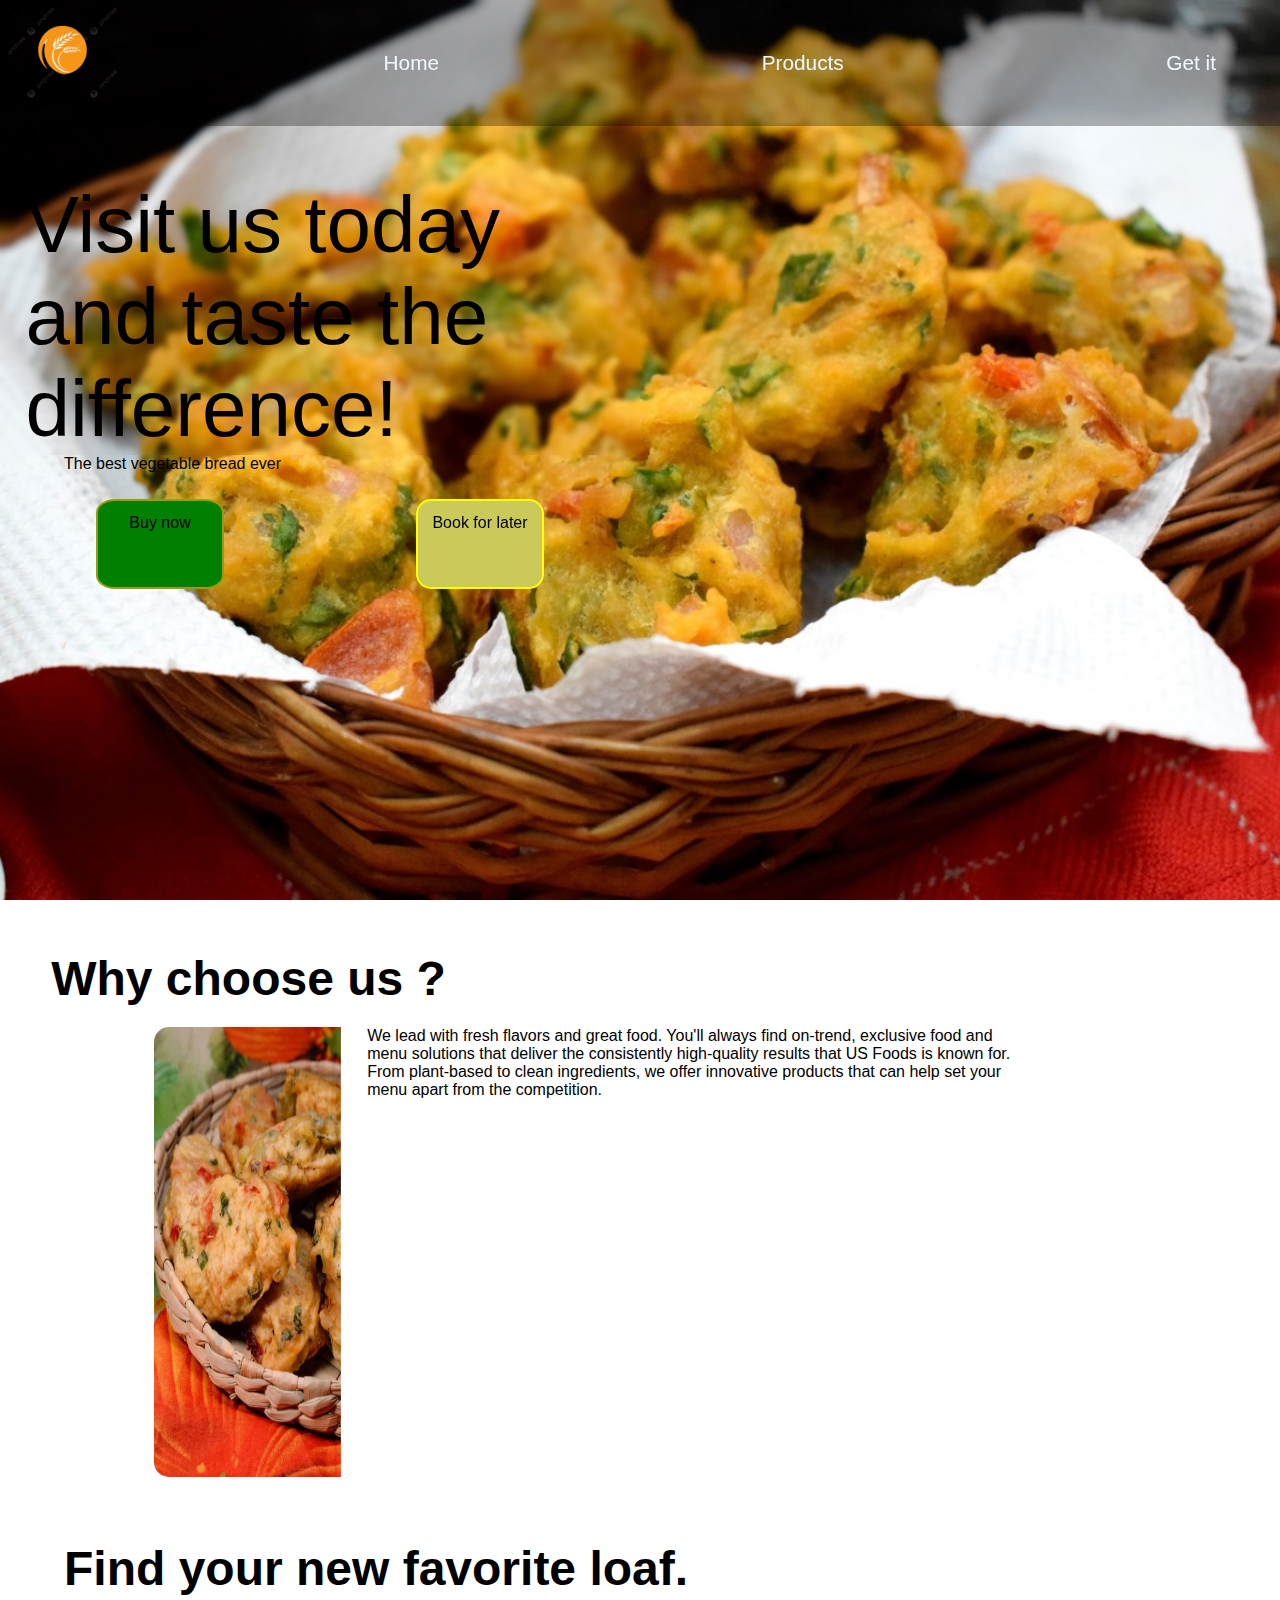
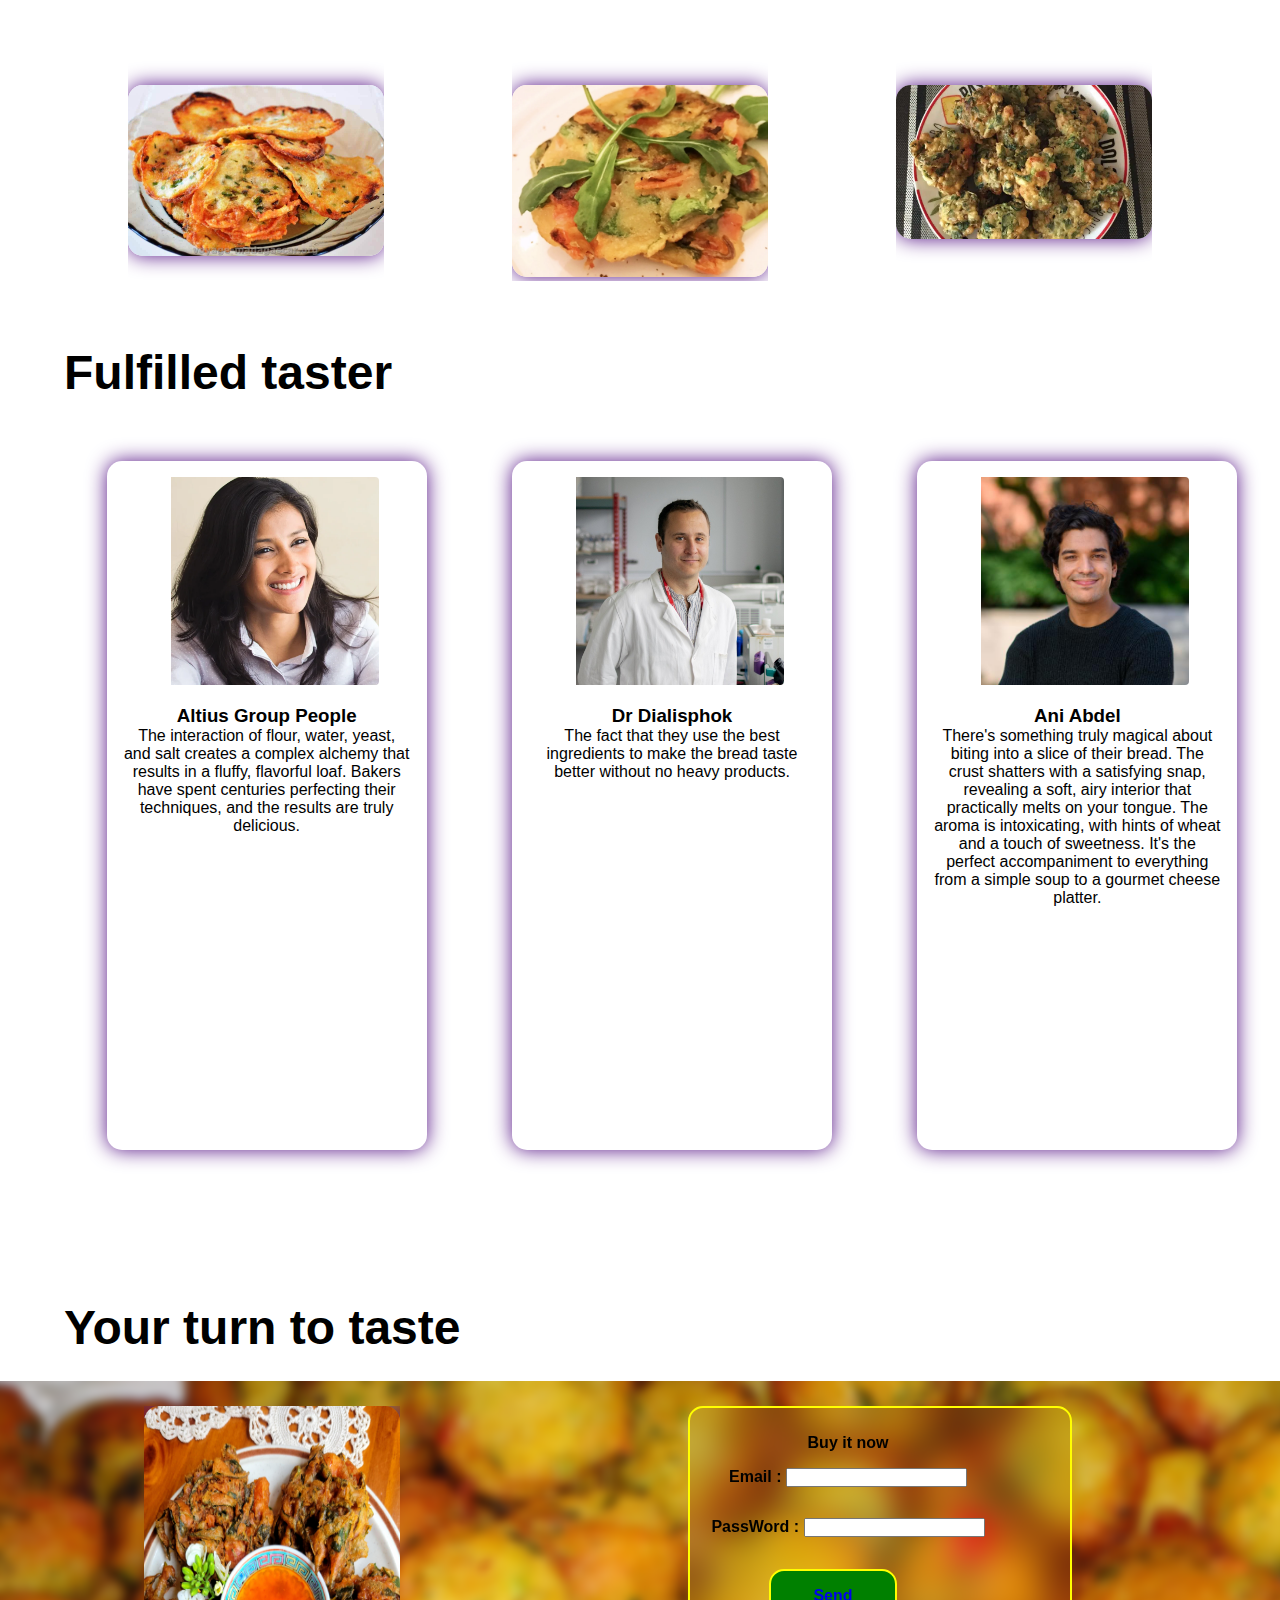
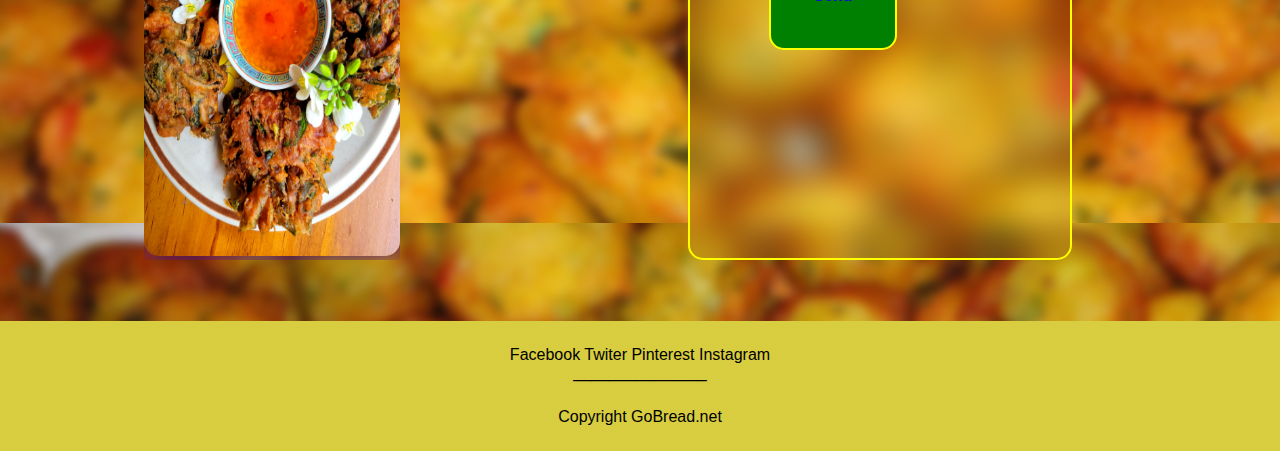
<file: index.html>
<!DOCTYPE html>
<html lang="en">

<head>
    <meta charset="UTF-8">
    <meta name="viewport" content="width=device-width, initial-scale=1.0">
    <title>index</title>
</head>
<link rel="stylesheet" href="asset/css/index.css">

<body>


    <header>
        <nav>
            <div class="nav_image"><img
                    src="asset/icon/pngtree-agriculture-wheat-logo-template-background-eat-ear-vector-picture-image_10879830.png"
                    alt=""></div>

            <div class="nav1"><a href="#home">Home</a></div>
            <div class="nav1"><a href="#produit">Products</a></div>
            <div class="nav1"><a href="#try">Get it</a></div>

        </nav>

        <div id="home" class="presentation"> Visit us today and taste the difference!
        </div>

        <div class="description"> The best
            vegetable bread
            ever</div>

        <section>

            <div class="b3">
                <a href="#try"> <div class="b1">Buy now</div></a>
            </div>
            <div class="b4">
                <a href="#try"><div class="b2">Book for later</div></a>
            </div>
            
        </section>

    </header>

    <main>
        <div class="choice"> Why choose us ?
        </div>

        <div class="akondro">
            <img src="asset/image/photo/imges.jpeg" alt="">
        </div>
        <div class="reason">
            We lead with fresh flavors and great food. You'll always find on-trend, exclusive food and menu solutions
            that deliver the consistently high-quality results that US Foods is known for. From plant-based to clean
            ingredients, we offer innovative products that can help set your menu apart from the competition.

            <img src="asset/image/photo/Malagasy-appetizer-684x1024.jpg" alt="">
        </div>

    </main>



    <div class="types">
        <div id="produit" class="choice">Find your new favorite loaf.</div>
        <div class="pics">
            <div class="imag1"><img src="asset/image/photo/beignets-aux-brèdes.jpg" alt=""></div>
            <div class="imag1"><img src="asset/image/photo/ob_21c40f_fullsizeoutput-1f14 (1).webp" alt=""></div>
            <div class="imag1"><img src="asset/image/photo/mofo-anana.webp" alt=""></div>
            <div class="imag1"><img src="asset/image/photo/beignets-au-cresson--mofo-anana--1373029.jpeg" alt=""></div>
            <div class="imag1"><img src="asset/image/photo/video-voici-la-recette-du-mofo-s-800x445.jpg" alt=""></div>
            <div class="imag1"><img src="asset/image/photo/16370.jpg" alt=""></div>
            <div class="imag1"><img src="asset/image/photo/images.jpeg" alt=""></div>
            <div class="imag1"><img src="asset/image/photo/beignets-aux-brèdes.jpg" alt=""></div>

        </div>



        <div class="temoin">
            <div class="choice">
                Fulfilled taster

                <div class="people">
                    <div class="imag2"><img
                            src="asset/image/people/Altius_Group_People_and_Employee_Services_Employee_Assistance_Program .webp"
                            alt="">
                        <h3>Altius Group People</h3>
                        <div class="descri">The interaction of flour, water, yeast, and salt creates a complex alchemy
                            that results in a fluffy, flavorful loaf. Bakers have spent centuries perfecting their
                            techniques, and the results are truly delicious.</div>
                    </div>
                    <div class="imag2"><img src="asset/image/people/antoni-maria.jpeg" alt="">
                        <h3>Dr Dialisphok</h3>

                        <div class="descri">
                            The fact that they use the best ingredients to make the bread taste better without no heavy
                            products.
                        </div>
                    </div>
                    <div class="imag2"><img src="asset/image/people/hani abdel writh.jpeg" alt="">
                        <h3>Ani Abdel</h3>
                        <div class="descri">
                            There's something truly magical about biting into a slice of their bread. The crust shatters
                            with a satisfying snap, revealing a soft, airy interior that practically melts on your
                            tongue. The aroma is intoxicating, with hints of wheat and a touch of sweetness. It's the
                            perfect accompaniment to everything from a simple soup to a gourmet cheese platter.
                        </div>
                    </div>
                </div>


            </div>

        </div>


        <div id="try" class="trial">
            <div class="choice">Your turn to taste</div>
        </div>




        <div class="form">
            <div class="pied">
                <div> <img src="asset/image/photo/i1w3dz3jxks91.jpg" alt=""></div>
                <div class="content"> Buy it now
                    <div class="deco">
                        Email : <input type="email" name="" id="">
                    </div>
                    <div class="deco"> PassWord : <input type="password" name="" id=""></div>
                   <a href="success.html"> <div class="tsydeco"> Send</div></a>
                </div>

            </div>
        </div>


        <footer>
            Facebook Twiter Pinterest Instagram
            <div> _______________</div>
            <div class="Copyright"> Copyright GoBread.net</div>
        </footer>
</body>

</html>
</file>
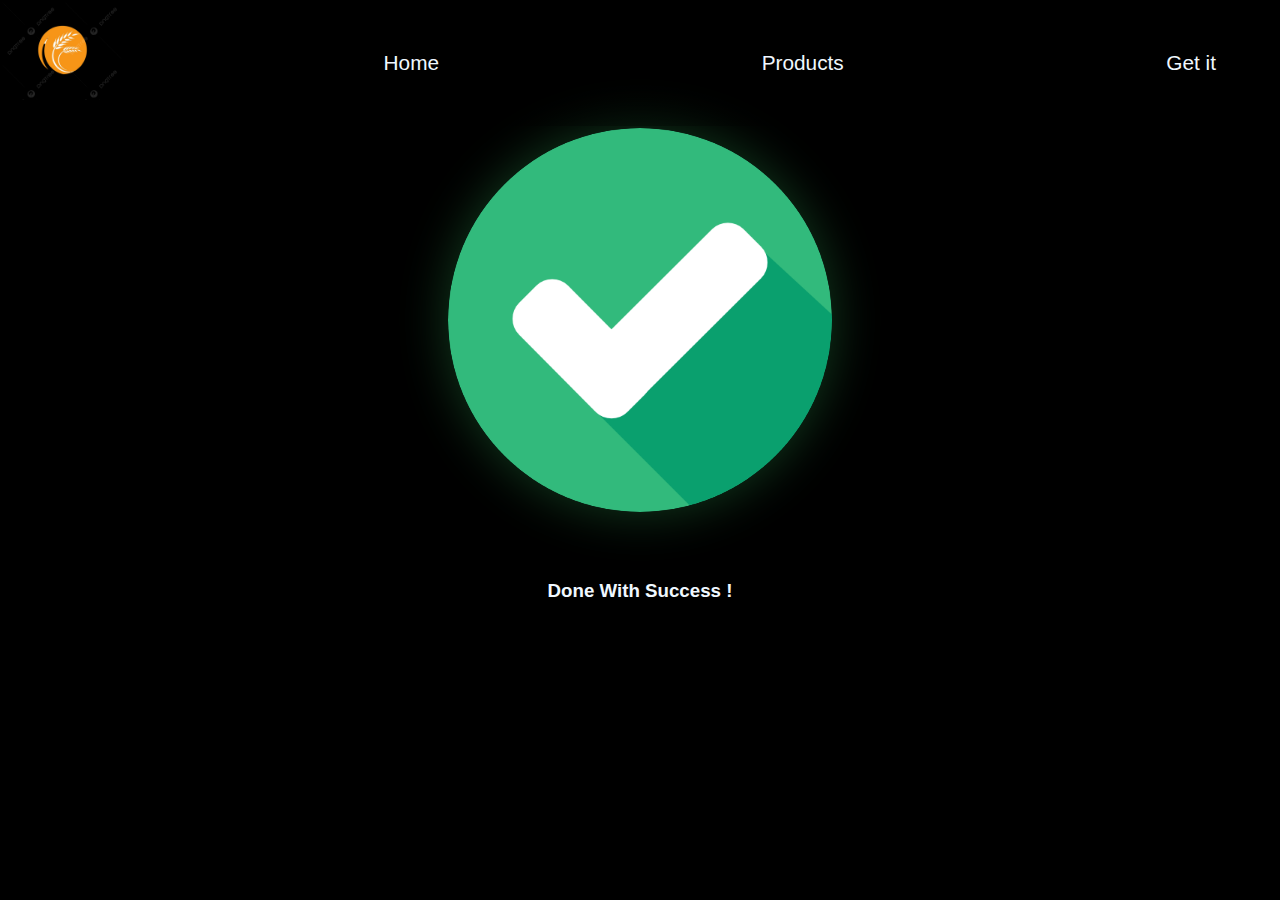
<file: success.html>
<!DOCTYPE html>
<html lang="en">
<head>
    <meta charset="UTF-8">
    <meta name="viewport" content="width=device-width, initial-scale=1.0">
    <title>success</title>
</head>
<body><link rel="stylesheet" href="asset/css/success.css">
    
    <header>
        <nav>
            <div class="nav_image"><img
                    src="asset/icon/pngtree-agriculture-wheat-logo-template-background-eat-ear-vector-picture-image_10879830.png"
                    alt=""></div>

            <div class="nav1"><a href="index.html">Home</a></div>
            <div class="nav1"><a href="index.html">Products</a></div>
            <div class="nav1"><a href="index.html">Get it</a></div>

        </nav>

        <div class="checked">
            <img src="asset/image/photo/190411.png" alt="">
            <div><h3>Done With Success !</h3></div>
        </div>

</header>
</body>
</html>
</file>
<file: asset/css/index.css>
*{
    padding: 0;
    margin: 0;
    box-sizing: border-box;
    font-family: 'Roboto', sans-serif;
    overflow-x: hidden;


}


body{
    overflow-x: hidden;
}

a{
    text-decoration: none;
   
}

nav a {
    color: aliceblue;
}

nav{
    z-index: 2;
    width: 100vw;
    position: fixed;
    display: flex;
    flex-direction: row;
    background: linear-gradient(rgba(0, 0, 0, 0.3), rgba(0, 0, 0, 0.3));
    justify-content: space-between;
    background-size: cover;
    background-repeat: no-repeat;
}





nav img {
    width: 125px;
}

.nav1{
    font-size: 1.3em;
    padding-block: 4%;
    padding-inline: 5%;
}

.nav1 :hover{
    transition: transform 2s;
    transform: scale(2) ;
}

header{
    height: 100dvh;
    width: 100dvw;
    background: url(../image/background/Mofu-Sakay-from-Madagascar.jpg) ;
    background-repeat: no-repeat;
    background-size: cover;
}


.presentation{
    padding-left: 2%;
    padding-top: 14%;
    color: black;
    font-size: 5em;
    width: 50vw;
    backdrop-filter: blur(2px);
}

section{
    margin-top: 2%;
    display: flex;
    flex-direction: row;
    justify-content: space-around;
    width: 50vw;

}


.description{
    padding-left: 5%;
}

.b1{
    background-color: green;
    color: black;
    border: solid 2px rgb(154, 156, 12);
    height: 10vh;
    width: 10vw;
    border-radius: 15%;
    padding-top: 10%;
    text-align: center;
    cursor: pointer;
}

.b1 a{
    color: white;
}


.b2 a {
    color: black;
}

.b2{
    height: 10vh;
    width: 10vw;
    padding-inline: 5%;
    text-align: center;
    color: black;
 
    backdrop-filter: blur(15px);
    border: 2px solid yellow;
    background-color: rgb(202, 202, 91);
    border-radius: 15px;
    padding-top: 10%;
    cursor: pointer;
}

.b2 :active{
    background-color: green;
    transform: scale(0.5);
}

.b3 :hover{
    background-color: rgb(10, 46, 10);
}

.b4 :hover{
    width: 10vw;
    background-color: orange;
   
}




.reason{
    display: flex;
    flex-direction: row-reverse;
    padding-left: 15%;
    justify-content: space-around;
}


.reason img{
    width: 50vw;
    height: 50vh;
    padding-right: 3%;
    border-radius: 15px;
}

.choice{
    font-size: 3em;
    margin-top: 5%;
    padding-bottom: 2%;
    padding-left: 5%;
    font-weight: bold;
}

main{
    width: 80vw;
}




.pics{
    overflow-x: hidden;
    position: relative;
    display: flex;
    flex-direction: row;
    justify-content: space-evenly;
    width: 250vw;
    animation-name: move-left;
    animation-duration: 10s;
    animation-iteration-count: infinite;
}

@keyframes  move-left{
    0%{
        transform: translateX(0);
    }
    10%,20%{
        transform: translateX(-10%);
    }

   30%, 40%{
        transform: translateX(-22%);
    }

   50%, 60%{
        transform: translateX(-33%);
    }
    70%, 80%{
        transform: translateX(-45%);
    }

    90%, 100%{
        transform: translateX(-57%);
    }


}

.akondro{
    display: none;
}

.imag1{
    padding-top: 2%;
}

.pics img{
    width: 20vw;
    border-radius: 15px;
    box-shadow: 0 0 20px rgb(85, 19, 133);

}



.imag1:hover{
    transition: transform 2s;
    transform: scale(1.2);
    animation: none;
}


.people{
    display: flex;
    flex-direction: row;
    justify-content: space-around;
    overflow: hidden;
    padding-top: 5%;
    font-size: medium;
    font-weight: 100;
    text-align: center;
    height: 90vh;
    padding-bottom: 5%;
}

.people img{
padding-top: 5%;
padding-right: 5%;
padding-left: 10%;
    width: 20vw;
    border-radius: 20px;
    padding-bottom: 5%;

    
}

.descri{
    margin-inline: 5%;
}
.imag2{
    width: 25vw;
    box-shadow: 0 0 20px rgb(85, 19, 133);
    border-radius: 15px;
    display: block;

}

.people :hover{
    transition: transform 2s;
    transform: scale(1.1);
}

.form{
    height: 60vh;
    text-align: center;
    backdrop-filter: blur(12px);
    background-image: url(../image/background/image.png);
}



.pied{
    padding-top: 2%;
    display: flex;
    flex-direction: row;
    justify-content: space-around;
}

.pied img {

    border-radius: 15px;
    box-shadow: 0 0 20px rgb(85, 19, 133);
    width: 20vw;
    height: 50vh;
}

.content{
    padding-top: 2%;
    display: block;
    font-weight: 600;
    backdrop-filter: blur(15px);
    width: 30vw;
    padding-right: 5%;
    margin-right: 5%;
    border: solid 2px yellow;
    border-radius: 15px;
}
.deco{
    padding-block: 5%;
}

.tsydeco{
    border-radius: 15px;
    border: yellow solid 2px;
    background-color: green;
    width: 10vw;
    height: 9vh;
    margin-left: 25%;
    margin-top: 5%;
    padding-top: 5%;
}


footer{
    padding-top: 2%;
    background: linear-gradient(rgba(206, 193, 16, 0.8), rgba(206, 193, 16, 0.8));
    text-align: center;
}

.Copyright{
    padding-block: 2%;
}



@media (max-width: 500px) {
    header{
        height: 50vh;
        background-image: url(../image/background/Mofu-Sakay-from-Madagascar\ copie.jpg);
    }
    header .nav_image{
      display :none
    }

    nav{
        justify-content: space-around;
        padding-block: 5%;
        height: 12vh;
        font-size: 1em;
    }

    .presentation{
        padding-top: 40%;
        text-align: center;
        font-size: 200%;
        width: 100vw;
    }

    section{
        padding-top: 20%;
        width: 100vw;
    }


    .description{
        text-align: center;
    }


    .b1,.b2{
        width: 20vw;
        height: 5vh;

    }

    .akondro{
        display: flex;
    }
    .akondro img{

        padding-left: 25%;
        width: 100vw;
        background-size: cover;
        background-image: url(../image/photo/imges.jpeg) linear-gradient(rgba(0, 0 , 0, 0.5), rgba(0, 0 , 0, 0.5));

    }
   


.choice{
    font-size: 2em;
}

    .reason{
        padding-left: 25%;
        width: 100vw;
    }

    .reason img {
    display: none;
    }

.pics{
    justify-content: space-between;
    row-gap: 70px;
    width: 1000vw;
}

    .pics img{
        padding-top: 5%;
        width: 70vw;
    }
    

    .people{
        position: relative;
    flex-direction: column;
    justify-content: space-around;
    text-align: center;
    height: 150vh;
    padding-left: 2%;
    padding-right: 2%;
    }

   
    .people img{
        width: 50vw;
    }
    
 
    

    .imag2{
        width: 90vw;
    }

.pied{
    height: 50vh;
}

    .form{
        height: 80vw;
    }

    .form img{
        display: none;
    }


    .content{
        text-align: center;
        width: 100vw;
        border: none;
        backdrop-filter: none;
    }

    .tsydeco{
        margin-left: 50%;
        width: 22vw;
        height: 6vh;
    }
}
</file>
<file: asset/css/success.css>
*{
    padding: 0;
    margin: 0;
    box-sizing: border-box;
    font-family: 'Roboto', sans-serif;
    overflow-x: hidden;


}


body{
    overflow-x: hidden;
    color: aliceblue;
}

a{
    text-decoration: none;
   
}

nav a {
    color: aliceblue;
}

nav{
    z-index: 2;
    width: 100vw;
    position: fixed;
    display: flex;
    flex-direction: row;
    background: linear-gradient(rgba(0, 0, 0, 0.3), rgba(0, 0, 0, 0.3));
    justify-content: space-between;
    background-size: cover;
    background-repeat: no-repeat;
}





nav img {
    width: 125px;
}

.nav1{
    font-size: 1.3em;
    padding-block: 4%;
    padding-inline: 5%;
}

.nav1 :hover{
    transition: transform 2s;
    transform: scale(2) ;
}

header{
    height: 100vh;
    background-color:black;
    backdrop-filter: blur(15px);
}

.checked {
    text-align: center;
   
}

.checked img{
    border-radius: 50%;
    box-shadow: 0 0 50px rgba(61, 199, 102, 0.3);
    margin-top: 10%;
    width: 30vw;
    margin-bottom: 5%;
}
</file>
